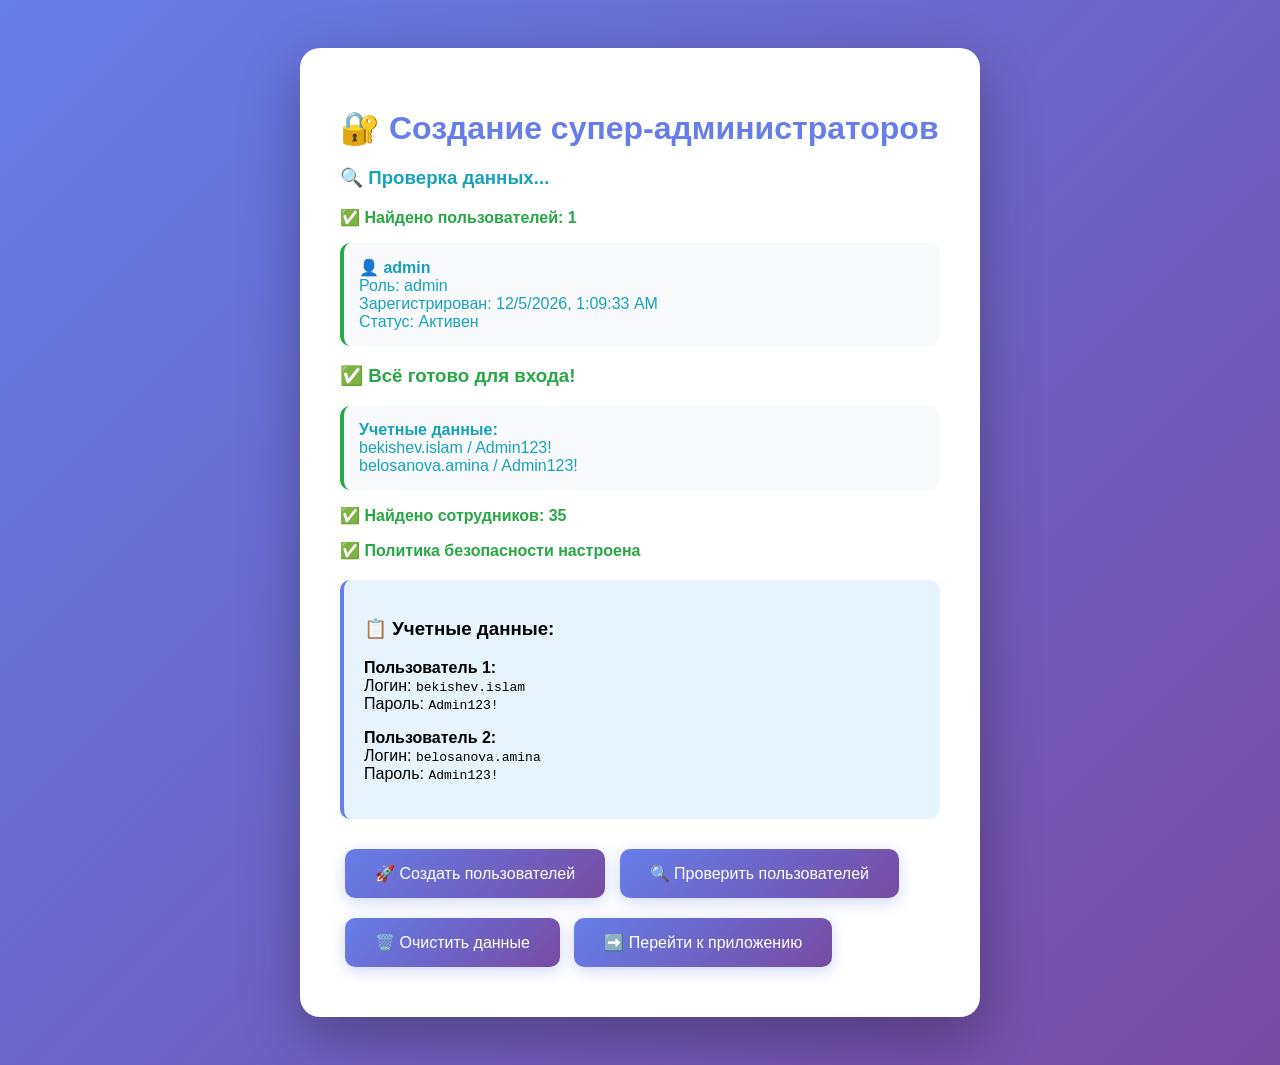
<file: СОЗДАТЬ_ПОЛЬЗОВАТЕЛЕЙ.html>
<!DOCTYPE html>
<html lang="ru">
<head>
    <meta charset="UTF-8">
    <title>Создание пользователей</title>
    <style>
        body { 
            font-family: 'Segoe UI', Tahoma, Geneva, Verdana, sans-serif; 
            padding: 40px; 
            background: linear-gradient(135deg, #667eea 0%, #764ba2 100%);
            min-height: 100vh;
            display: flex;
            align-items: center;
            justify-content: center;
        }
        .container {
            background: white;
            padding: 40px;
            border-radius: 20px;
            box-shadow: 0 20px 60px rgba(0,0,0,0.3);
            max-width: 600px;
        }
        h1 { color: #667eea; margin-bottom: 20px; }
        .success { color: #28a745; font-weight: bold; }
        .error { color: #dc3545; font-weight: bold; }
        .info { color: #17a2b8; }
        pre { 
            background: #f8f9fa; 
            padding: 15px; 
            border-radius: 10px; 
            overflow-x: auto;
            border-left: 4px solid #667eea;
        }
        button {
            background: linear-gradient(135deg, #667eea 0%, #764ba2 100%);
            color: white;
            border: none;
            padding: 15px 30px;
            border-radius: 10px;
            font-size: 16px;
            cursor: pointer;
            margin: 10px 5px;
            box-shadow: 0 4px 15px rgba(102, 126, 234, 0.3);
        }
        button:hover {
            transform: translateY(-2px);
            box-shadow: 0 6px 20px rgba(102, 126, 234, 0.4);
        }
        .credentials {
            background: #e8f4fd;
            padding: 20px;
            border-radius: 10px;
            margin: 20px 0;
            border-left: 4px solid #667eea;
        }
        .step {
            background: #f8f9fa;
            padding: 15px;
            margin: 10px 0;
            border-radius: 10px;
            border-left: 4px solid #28a745;
        }
    </style>
</head>
<body>
    <div class="container">
        <h1>🔐 Создание супер-администраторов</h1>
        <div id="output"></div>
        
        <div class="credentials">
            <h3>📋 Учетные данные:</h3>
            <p><strong>Пользователь 1:</strong><br>
            Логин: <code>bekishev.islam</code><br>
            Пароль: <code>Admin123!</code></p>
            
            <p><strong>Пользователь 2:</strong><br>
            Логин: <code>belosanova.amina</code><br>
            Пароль: <code>Admin123!</code></p>
        </div>
        
        <button onclick="createUsers()">🚀 Создать пользователей</button>
        <button onclick="checkUsers()">🔍 Проверить пользователей</button>
        <button onclick="clearData()">🗑️ Очистить данные</button>
        <button onclick="goToApp()">➡️ Перейти к приложению</button>
    </div>

    <script>
        const output = document.getElementById('output');
        
        function log(message, type = 'info') {
            const div = document.createElement('div');
            div.className = type;
            div.innerHTML = message;
            output.appendChild(div);
        }
        
        function clear() {
            output.innerHTML = '';
        }

        // Функция хеширования пароля (SHA-256)
        async function hashPassword(password, salt) {
            const encoder = new TextEncoder();
            const data = encoder.encode(password + salt);
            const hashBuffer = await crypto.subtle.digest('SHA-256', data);
            const hashArray = Array.from(new Uint8Array(hashBuffer));
            return hashArray.map(b => b.toString(16).padStart(2, '0')).join('');
        }

        // Генерация соли
        function generateSalt() {
            const array = new Uint8Array(16);
            crypto.getRandomValues(array);
            return Array.from(array, b => b.toString(16).padStart(2, '0')).join('');
        }

        async function createUsers() {
            clear();
            log('<h3>🔄 Создание пользователей...</h3>');
            
            try {
                // Создаём сотрудников
                const employees = [
                    { id: 1, username: 'bekishev.islam', fullName: 'Бекишев Ислам', department: 'IT', position: 'Super Administrator' },
                    { id: 2, username: 'belosanova.amina', fullName: 'Белосанова Амина', department: 'IT', position: 'Super Administrator' }
                ];
                
                localStorage.setItem('employees', JSON.stringify(employees));
                log('<p class="success">✅ Сотрудники созданы</p>');
                
                // Создаём пользователей с паролями
                const users = [];
                
                for (const emp of employees) {
                    const salt = generateSalt();
                    const passwordHash = await hashPassword('Admin123!', salt);
                    
                    const user = {
                        id: users.length + 1,
                        username: emp.username,
                        passwordHash: passwordHash,
                        salt: salt,
                        role: 'superadmin',
                        isActive: true,
                        failedAttempts: 0,
                        lockedUntil: null,
                        registeredAt: new Date().toISOString(),
                        lastLogin: null,
                        passwordHistory: [passwordHash],
                        mfaEnabled: false
                    };
                    
                    users.push(user);
                    log(`<p class="success">✅ Создан: ${emp.fullName} (${emp.username})</p>`);
                }
                
                localStorage.setItem('users', JSON.stringify(users));
                
                // Создаём политику по умолчанию
                const policies = [{
                    id: 1,
                    name: 'Default Policy',
                    minLength: 8,
                    requireUppercase: true,
                    requireLowercase: true,
                    requireNumbers: true,
                    requireSpecial: true,
                    maxFailedAttempts: 3,
                    lockoutDurationMinutes: 15,
                    passwordExpiryDays: 90,
                    passwordHistoryCount: 5,
                    isActive: true,
                    createdAt: new Date().toISOString(),
                    createdBy: 'system'
                }];
                
                localStorage.setItem('policies', JSON.stringify(policies));
                log('<p class="success">✅ Политика безопасности создана</p>');
                
                // Создаём пустой журнал аудита
                localStorage.setItem('auditLogs', JSON.stringify([]));
                log('<p class="success">✅ Журнал аудита инициализирован</p>');
                
                log('<h3 class="success">🎉 ВСЁ ГОТОВО!</h3>');
                log('<div class="step"><strong>Следующий шаг:</strong><br>Нажмите "➡️ Перейти к приложению" и войдите с учетными данными выше</div>');
                
            } catch (error) {
                log(`<p class="error">❌ Ошибка: ${error.message}</p>`);
            }
        }

        function checkUsers() {
            clear();
            log('<h3>🔍 Проверка данных...</h3>');
            
            const users = localStorage.getItem('users');
            const employees = localStorage.getItem('employees');
            const policies = localStorage.getItem('policies');
            
            if (!users || users === '[]') {
                log('<p class="error">❌ Пользователи НЕ найдены</p>');
                log('<p class="info">Нажмите "🚀 Создать пользователей"</p>');
            } else {
                const usersData = JSON.parse(users);
                log(`<p class="success">✅ Найдено пользователей: ${usersData.length}</p>`);
                
                usersData.forEach(user => {
                    log(`<div class="step">
                        <strong>👤 ${user.username}</strong><br>
                        Роль: ${user.role}<br>
                        Зарегистрирован: ${new Date(user.registeredAt).toLocaleString()}<br>
                        Статус: ${user.isActive ? 'Активен' : 'Неактивен'}
                    </div>`);
                });
                
                log('<h3 class="success">✅ Всё готово для входа!</h3>');
                log('<div class="step"><strong>Учетные данные:</strong><br>bekishev.islam / Admin123!<br>belosanova.amina / Admin123!</div>');
            }
            
            if (!employees || employees === '[]') {
                log('<p class="error">❌ Сотрудники НЕ найдены</p>');
            } else {
                const empData = JSON.parse(employees);
                log(`<p class="success">✅ Найдено сотрудников: ${empData.length}</p>`);
            }
            
            if (!policies || policies === '[]') {
                log('<p class="error">❌ Политики НЕ найдены</p>');
            } else {
                log('<p class="success">✅ Политика безопасности настроена</p>');
            }
        }

        function clearData() {
            if (confirm('Вы уверены? Это удалит всех пользователей!')) {
                localStorage.removeItem('users');
                localStorage.removeItem('employees');
                localStorage.removeItem('policies');
                localStorage.removeItem('auditLogs');
                
                clear();
                log('<p class="success">✅ Все данные удалены</p>');
                log('<p class="info">Нажмите "🚀 Создать пользователей" чтобы создать заново</p>');
            }
        }

        function goToApp() {
            window.location.href = 'index.html';
        }

        // Автоматическая проверка при загрузке
        window.onload = function() {
            checkUsers();
        };
    </script>
</body>
</html>
</file>
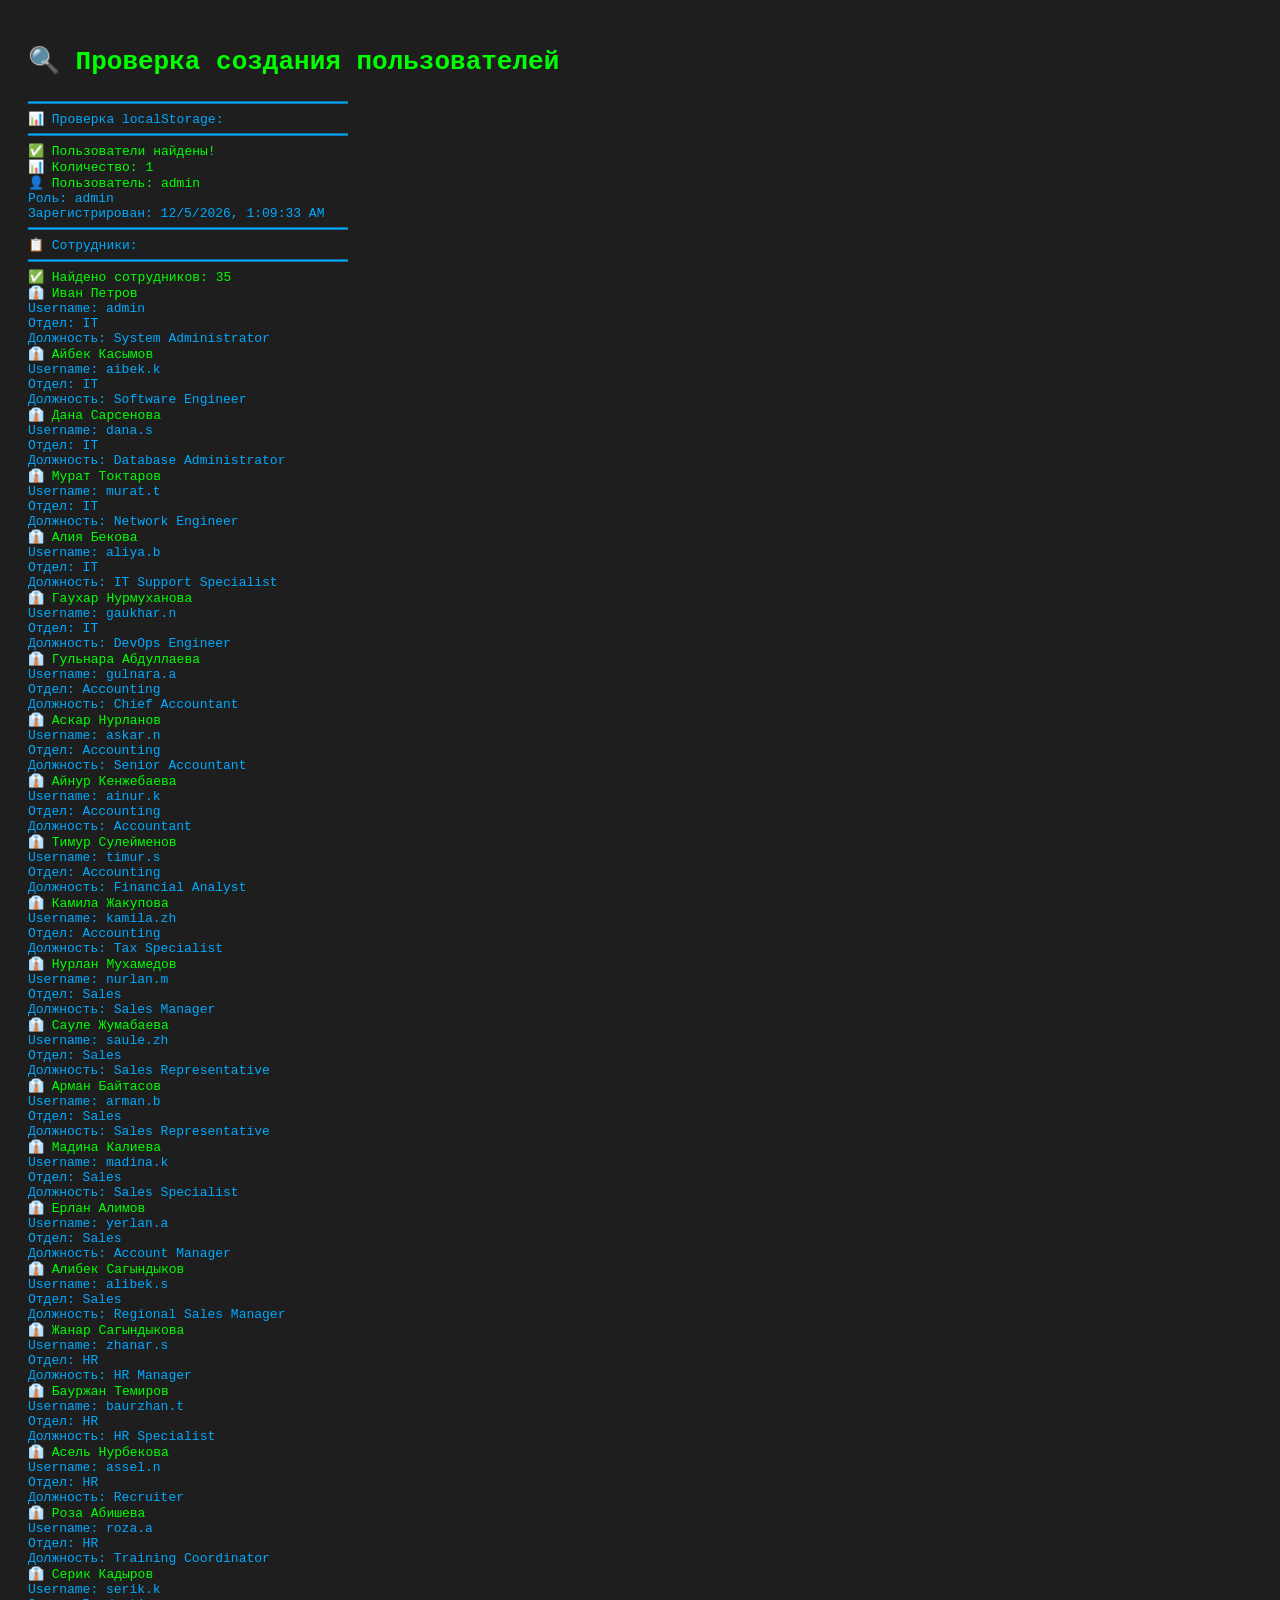
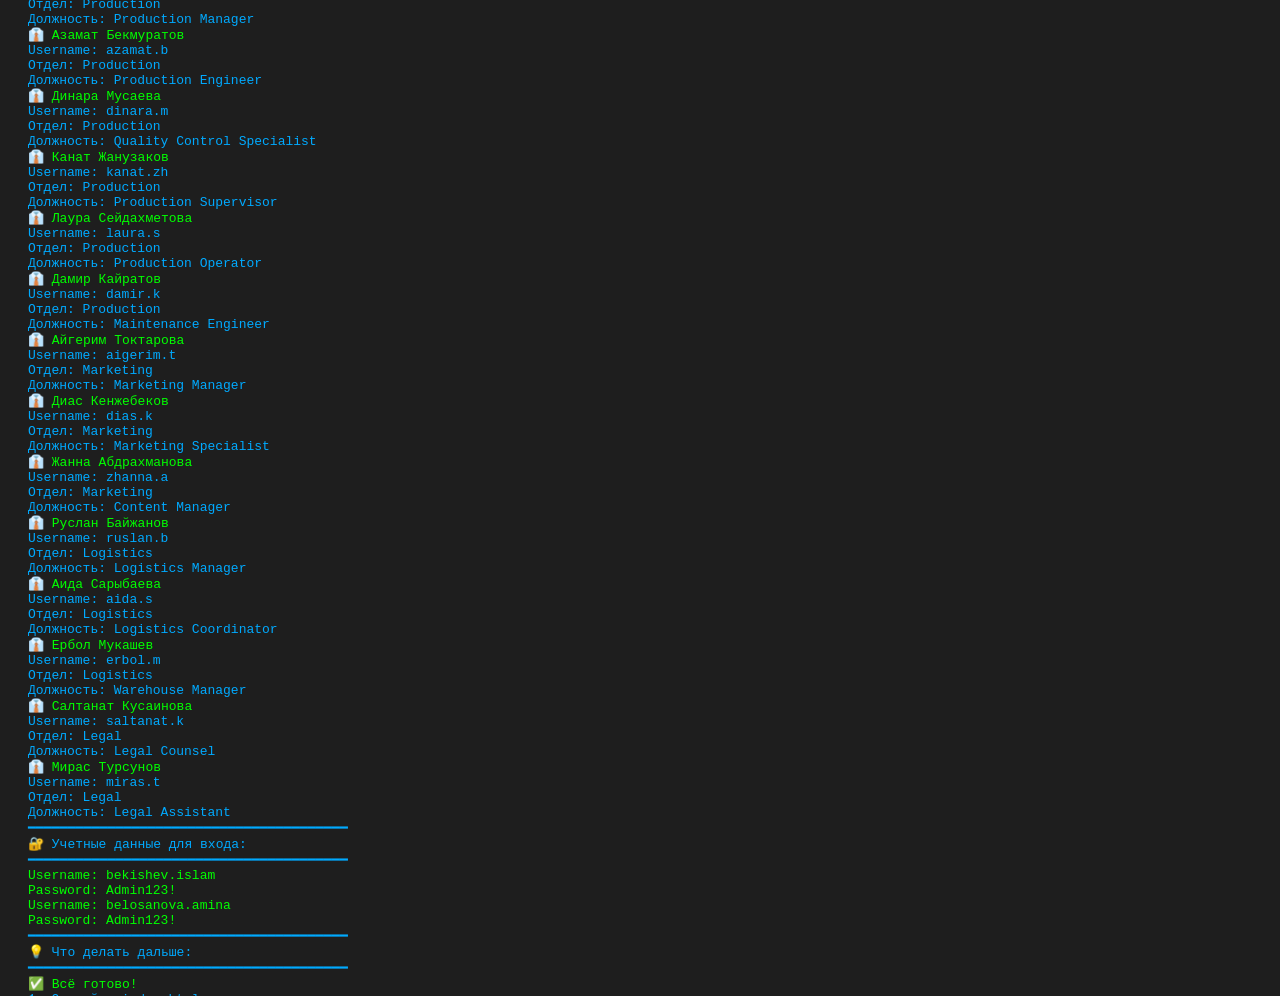
<file: ТЕСТ.html>
<!DOCTYPE html>
<html lang="ru">
<head>
    <meta charset="UTF-8">
    <title>Тест создания пользователей</title>
    <style>
        body { font-family: monospace; padding: 20px; background: #1e1e1e; color: #00ff00; }
        .success { color: #00ff00; }
        .error { color: #ff0000; }
        .info { color: #00aaff; }
        pre { background: #000; padding: 10px; border-radius: 5px; }
    </style>
</head>
<body>
    <h1>🔍 Проверка создания пользователей</h1>
    <div id="output"></div>

    <script>
        const output = document.getElementById('output');
        
        function log(message, type = 'info') {
            const div = document.createElement('div');
            div.className = type;
            div.textContent = message;
            output.appendChild(div);
        }

        // Проверка localStorage
        log('━━━━━━━━━━━━━━━━━━━━━━━━━━━━━━━━━━━━━━━━');
        log('📊 Проверка localStorage:', 'info');
        log('━━━━━━━━━━━━━━━━━━━━━━━━━━━━━━━━━━━━━━━━');
        
        const users = localStorage.getItem('users');
        const employees = localStorage.getItem('employees');
        
        if (!users || users === '[]') {
            log('❌ Пользователи НЕ найдены в localStorage', 'error');
            log('ℹ️  Откройте index.html чтобы создать пользователей', 'info');
        } else {
            log('✅ Пользователи найдены!', 'success');
            const usersData = JSON.parse(users);
            log(`📊 Количество: ${usersData.length}`, 'success');
            
            usersData.forEach(user => {
                log(`\n👤 Пользователь: ${user.username}`, 'success');
                log(`   Роль: ${user.role}`, 'info');
                log(`   Зарегистрирован: ${new Date(user.registeredAt).toLocaleString()}`, 'info');
            });
        }
        
        log('\n━━━━━━━━━━━━━━━━━━━━━━━━━━━━━━━━━━━━━━━━');
        log('📋 Сотрудники:', 'info');
        log('━━━━━━━━━━━━━━━━━━━━━━━━━━━━━━━━━━━━━━━━');
        
        if (!employees || employees === '[]') {
            log('❌ Сотрудники НЕ найдены', 'error');
        } else {
            const employeesData = JSON.parse(employees);
            log(`✅ Найдено сотрудников: ${employeesData.length}`, 'success');
            
            employeesData.forEach(emp => {
                log(`\n👔 ${emp.fullName}`, 'success');
                log(`   Username: ${emp.username}`, 'info');
                log(`   Отдел: ${emp.department}`, 'info');
                log(`   Должность: ${emp.position}`, 'info');
            });
        }
        
        log('\n━━━━━━━━━━━━━━━━━━━━━━━━━━━━━━━━━━━━━━━━');
        log('🔐 Учетные данные для входа:', 'info');
        log('━━━━━━━━━━━━━━━━━━━━━━━━━━━━━━━━━━━━━━━━');
        log('Username: bekishev.islam', 'success');
        log('Password: Admin123!', 'success');
        log('', 'info');
        log('Username: belosanova.amina', 'success');
        log('Password: Admin123!', 'success');
        
        log('\n━━━━━━━━━━━━━━━━━━━━━━━━━━━━━━━━━━━━━━━━');
        log('💡 Что делать дальше:', 'info');
        log('━━━━━━━━━━━━━━━━━━━━━━━━━━━━━━━━━━━━━━━━');
        
        if (!users || users === '[]') {
            log('1. Закройте этот файл', 'info');
            log('2. Откройте index.html', 'info');
            log('3. Пользователи создадутся автоматически', 'info');
            log('4. Войдите с учетными данными выше', 'info');
        } else {
            log('✅ Всё готово!', 'success');
            log('1. Откройте index.html', 'info');
            log('2. Войдите с учетными данными выше', 'info');
        }
    </script>
</body>
</html>
</file>
